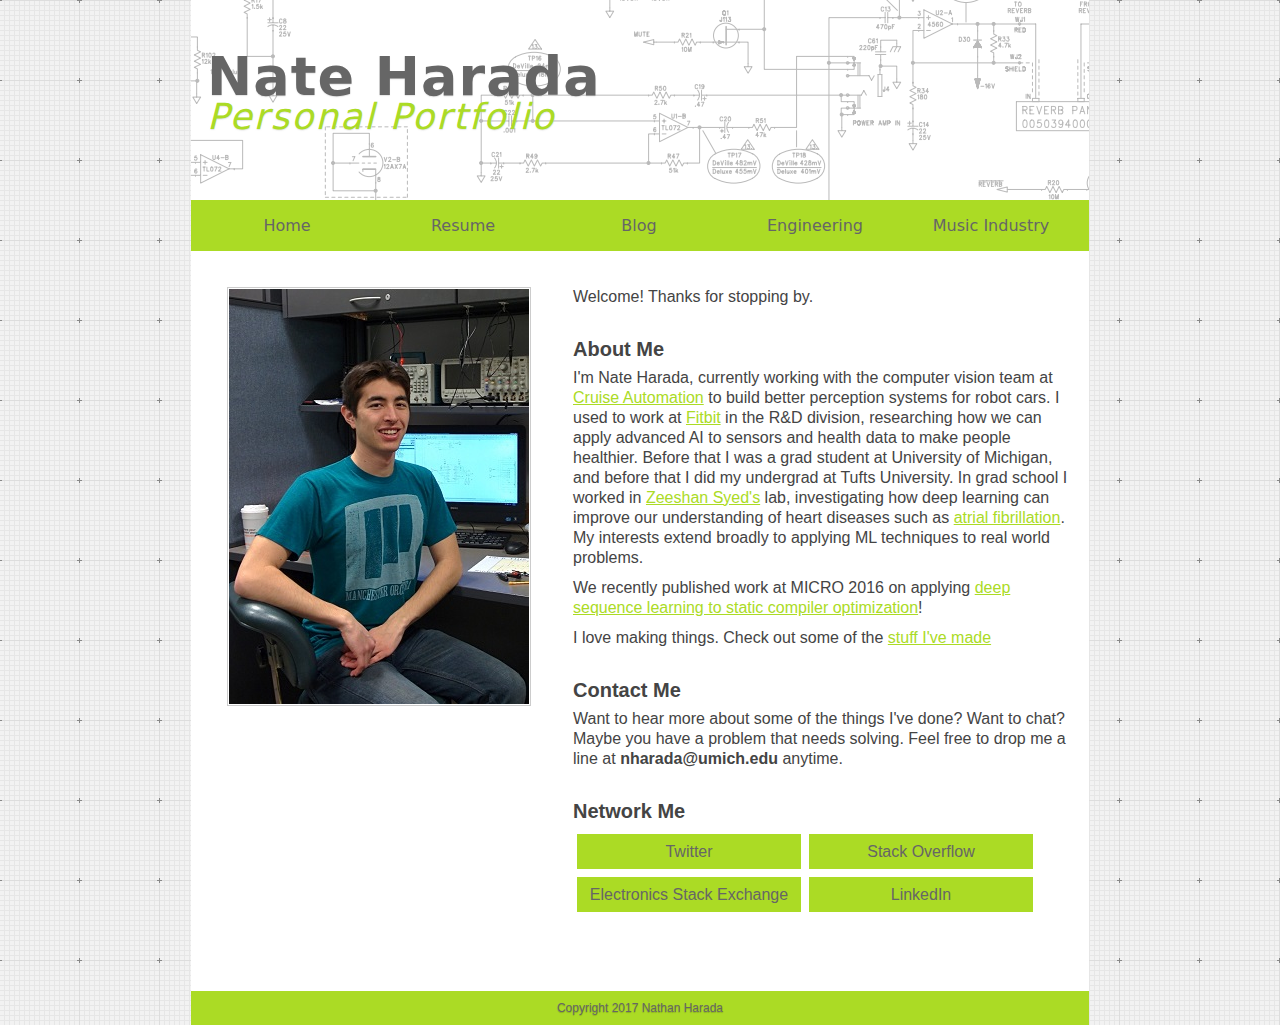
<file: index.html>
<!DOCTYPE html>
<html lang="en">
	<head>
		<title>Nate Harada</title>
		 
		<meta http-equiv="Content-Type" content="text/html; charset=UTF-8" />
		<meta name="description" content="" />
		<meta name="keywords" content="" />
		<link type="text/css" rel="stylesheet" href="styles/reset.css" />
		<link type="text/css" rel="stylesheet" href="styles/style.css" />
	</head>

	
	<body>
		<div id="header">
		<a href="index.html">
			<h1>Nate Harada</h1>
			<h2>Personal Portfolio</h2>
		</a>
		</div>
			
		<div id="nav">
			<ul id="menu">
				<li><a href="index.html">Home</a></li>
				<li><a href="resume.pdf">Resume</a></li>
				<li><a href="http://blog.nateharada.com">Blog</a></li>
				<li><a href="projects.html">Engineering</a></li>
				<li><a href="music.html">Music Industry</a></li>
			</ul>
		</div>
		
		<div id="content">
			<div id="left">
				<img src="images/me.jpg" id="personal-pic" />
			</div>
			<div id="right">
				<p>Welcome! Thanks for stopping by.</p>
				<h3>About Me</h3>
				<p>
                I'm Nate Harada, currently working with the computer vision team at <a href="https://www.getcruise.com">Cruise Automation</a> to build better perception systems for robot cars. I used to work at <a href="https://www.fitbit.com">Fitbit</a> in the R&ampD division, researching how we can apply advanced AI to sensors and health data to make people healthier. Before that I was a grad student at University of Michigan,
                    and before that I did my undergrad at Tufts University. In grad school I worked in <a href="http://web.eecs.umich.edu/~zhs/">
                    Zeeshan Syed's</a> lab, investigating how deep learning can improve our understanding of heart
                    diseases such as <a href="http://en.wikipedia.org/wiki/Atrial_fibrillation">atrial fibrillation</a>. My interests extend broadly to applying
                    ML techniques to real world problems. 
				</p>
                <p>
                We recently published work at MICRO 2016 on applying <a href="https://6cabd342-a-62cb3a1a-s-sites.googlegroups.com/site/michaellaurenzano/publications/zekany2016crystalball.pdf?attachauth=[base64]&attredirects=0">deep sequence learning to static compiler optimization</a>!
                </p>
				<p>
					I love making things. Check out some of the <a href="projects.html">stuff I've made</a>
				</p>
				<h3>Contact Me</h3>
				<p>
					Want to hear more about some of the things I've done? Want to chat? Maybe you have a problem that needs solving. Feel free to drop
					me a line at <em>nharada<span class="hide">@umich</span>.edu</em> anytime.
				</p>
				<h3>Network Me</h3>
				<ul id="networks">
					<li><a href="http://www.twitter.com/nateharada">Twitter</a></li>
					<li><a href="http://stackoverflow.com/users/326402/nate">Stack Overflow</a></li>
					<li><a href="http://electronics.stackexchange.com/users/7539/nate">Electronics Stack Exchange</a></li>
					<li><a href="https://www.linkedin.com/in/nathan-harada-22a46845/">LinkedIn</a></li>
					
				</ul>
			</div>
		</div>
		
		<div id="footer">
			<p>Copyright 2017 Nathan Harada</p>
		</div>
	</body>
</html>
</file>
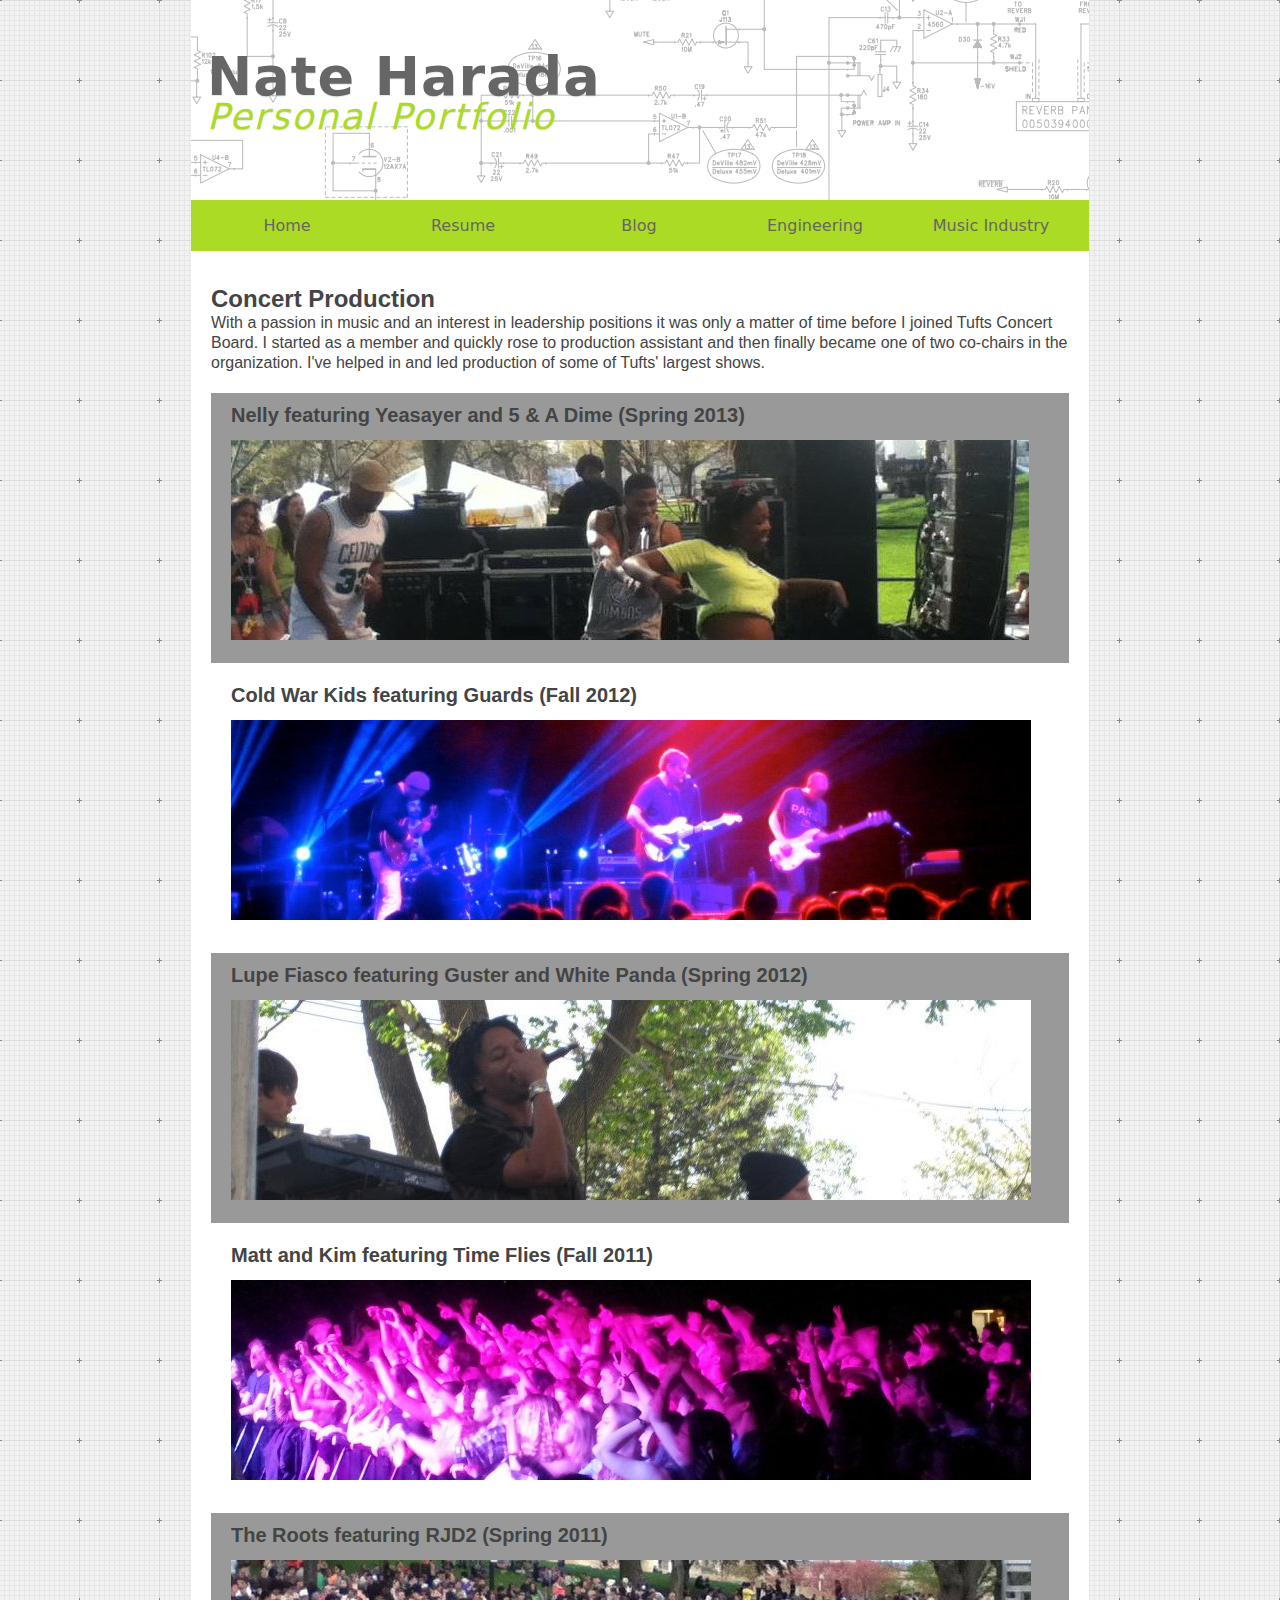
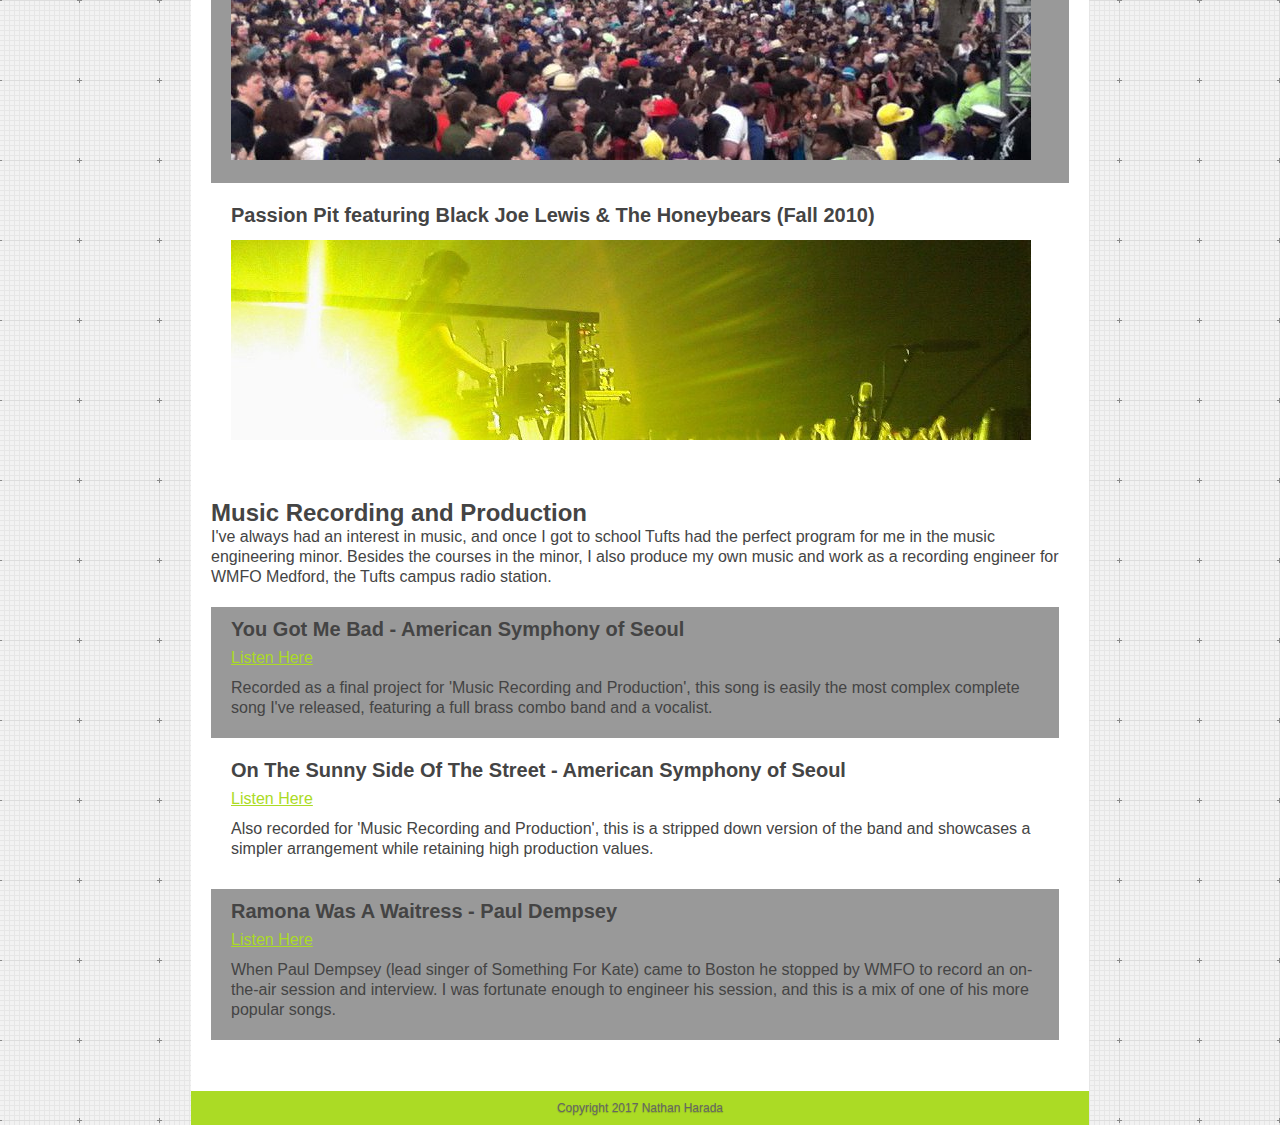
<file: music.html>
<!DOCTYPE html>
<html lang="en">
	<head>
		<title>Nate Harada</title>
		 
		<meta http-equiv="Content-Type" content="text/html; charset=UTF-8" />
		<meta name="description" content="" />
		<meta name="keywords" content="" />
		<link type="text/css" rel="stylesheet" href="styles/reset.css" />
		<link type="text/css" rel="stylesheet" href="styles/style.css" />
		<link type="text/css" rel="stylesheet" href="styles/music.css" />
		
		<script type="text/javascript" src="player/audio-player.js"></script>  
        <script type="text/javascript">  
            AudioPlayer.setup("player/player.swf", {  
                width: 290  
            });  
        </script> 
		
	</head>

	
	<body>
		<div id="header">
		<a href="index.html">
			<h1>Nate Harada</h1>
			<h2>Personal Portfolio</h2>
		</a>
		</div>
			
		<div id="nav">
			<ul id="menu">
				<li><a href="index.html">Home</a></li>
				<li><a href="resume.pdf">Resume</a></li>
				<li><a href="http://blog.nateharada.com">Blog</a></li>
				<li><a href="projects.html">Engineering</a></li>
				<li><a href="music.html">Music Industry</a></li>
			</ul>
		</div>
		
		<div id="content">
			<div id="concerts">
				<h2>Concert Production</h2>
				<p>
					With a passion in music and an interest in leadership positions it was only a matter of time before I joined
					Tufts Concert Board. I started as a member and quickly rose to production assistant and then finally became
					one of two co-chairs in the organization. I've helped in and led production of some of Tufts' largest shows.
				</p>
				<ul id="projects">
					<li>
						<h3>Nelly featuring Yeasayer and 5 & A Dime (Spring 2013)</h3>
						<img src="images/nelly.jpg" class="project-image"/>
					</li>
					
					<li>
						<h3>Cold War Kids featuring Guards (Fall 2012)</h3>
						<img src="images/coldwar.jpg" class="project-image"/>
					</li>
					
					<li>
						<h3>Lupe Fiasco featuring Guster and White Panda (Spring 2012)</h3>
						<img src="images/lupe.jpg" class="project-image"/>
					</li>
					
					<li>
						<h3>Matt and Kim featuring Time Flies (Fall 2011)</h3>
						<img src="images/mattkim.jpg" class="project-image"/>
					</li>
					
					<li>
						<h3>The Roots featuring RJD2 (Spring 2011)</h3>
						<img src="images/roots.jpg" class="project-image"/>
					</li>
					
					<li>
						<h3>Passion Pit featuring Black Joe Lewis & The Honeybears (Fall 2010)</h3>
						<img src="images/passion.jpg" class="project-image"/>
					</li>
				</ul>
			</div>
			
			<div id="recording">
				<h2>Music Recording and Production</h2>
				<p>
					I've always had an interest in music, and once I got to school Tufts had the perfect program for me in the 
					music engineering minor. Besides the courses in the minor, I also produce my own music and work as a recording 
					engineer for WMFO Medford, the Tufts campus radio station.
				</p>
				<ul id="projects">
					<li>
						<h3>You Got Me Bad - American Symphony of Seoul</h3>
							<p id="audioplayer_1"><a href="media/you-got-me-bad.mp3">Listen Here</a></p>  
							<script type="text/javascript">  
							AudioPlayer.embed("audioplayer_1", {
								soundFile: "media/you-got-me-bad.mp3",
								titles: "You Got Me Bad",  
								artists: "American Symphony of Soul", 
							});  
							</script>  
						<p>
							Recorded as a final project for 'Music Recording and Production', this song is easily the most complex 
							complete song I've released, featuring a full brass combo band and a vocalist.
						</p>
					</li>
					<li>
						<h3>On The Sunny Side Of The Street - American Symphony of Seoul</h3>
							<p id="audioplayer_2"><a href="media/on-the-sunny.mp3">Listen Here</a></p>  
							<script type="text/javascript">  
							AudioPlayer.embed("audioplayer_2", {
								soundFile: "media/on-the-sunny.mp3",
								titles: "On The Sunny Side of the Street",  
								artists: "American Symphony of Soul", 
							});  
							</script>  
						<p>
							Also recorded for 'Music Recording and Production', this is a stripped down version of the band and
							showcases a simpler arrangement while retaining high production values.
						</p>
					</li>
					<li>
						<h3>Ramona Was A Waitress - Paul Dempsey</h3>
							<p id="audioplayer_3"><a href="media/Ramona-Was-A-Waitress.mp3">Listen Here</a></p>  
							<script type="text/javascript">  
							AudioPlayer.embed("audioplayer_3", {
								soundFile: "media/Ramona-Was-A-Waitress.mp3",
								titles: "Ramona Was a Waitress",  
								artists: "Paul Dempsey", 
							});  
							</script>  
							<p>
								When Paul Dempsey (lead singer of Something For Kate) came to Boston he stopped by WMFO to record an on-the-air 
								session and interview. I was fortunate enough to engineer his session, and this is a mix of one of his more popular songs.
							</p>
					</li>
				</ul>
			</div>
		</div>
		
		<div id="footer">
			<p>Copyright 2017 Nathan Harada</p>
		</div>
	</body>
</html>
</file>
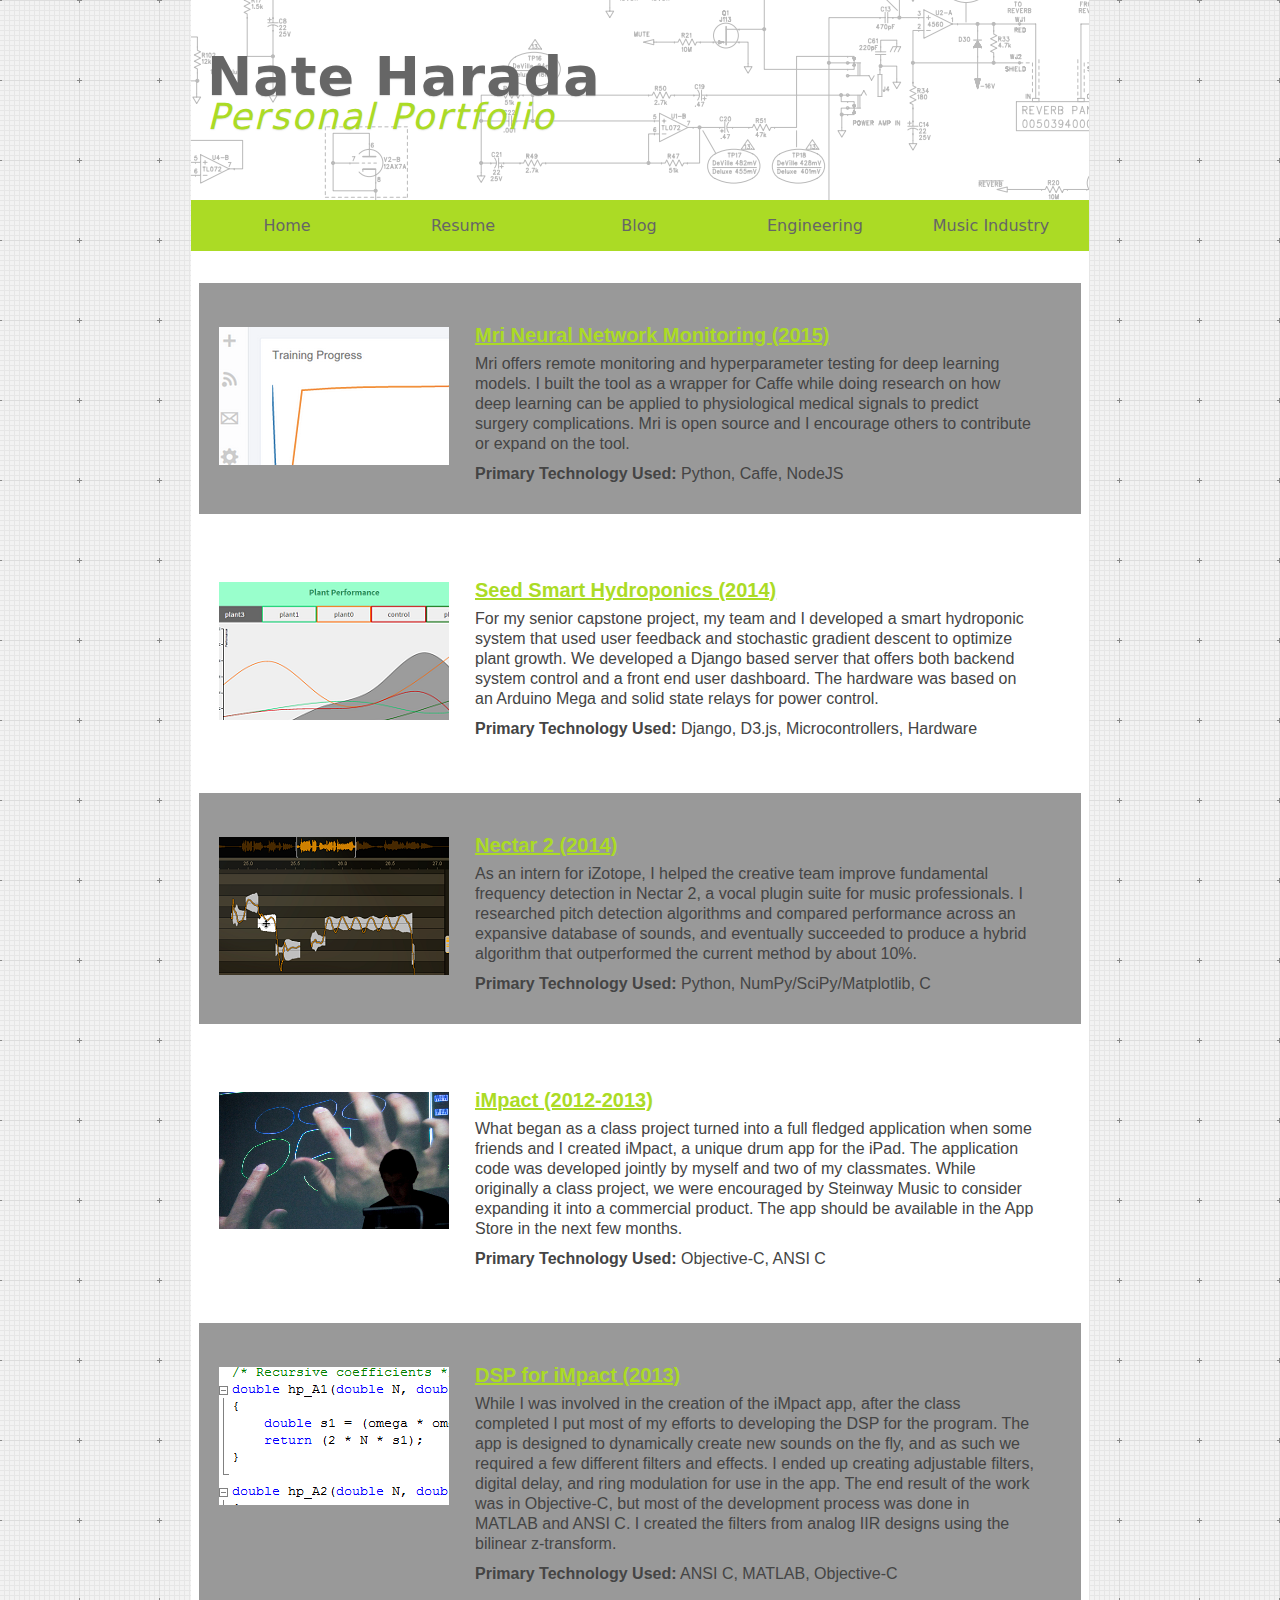
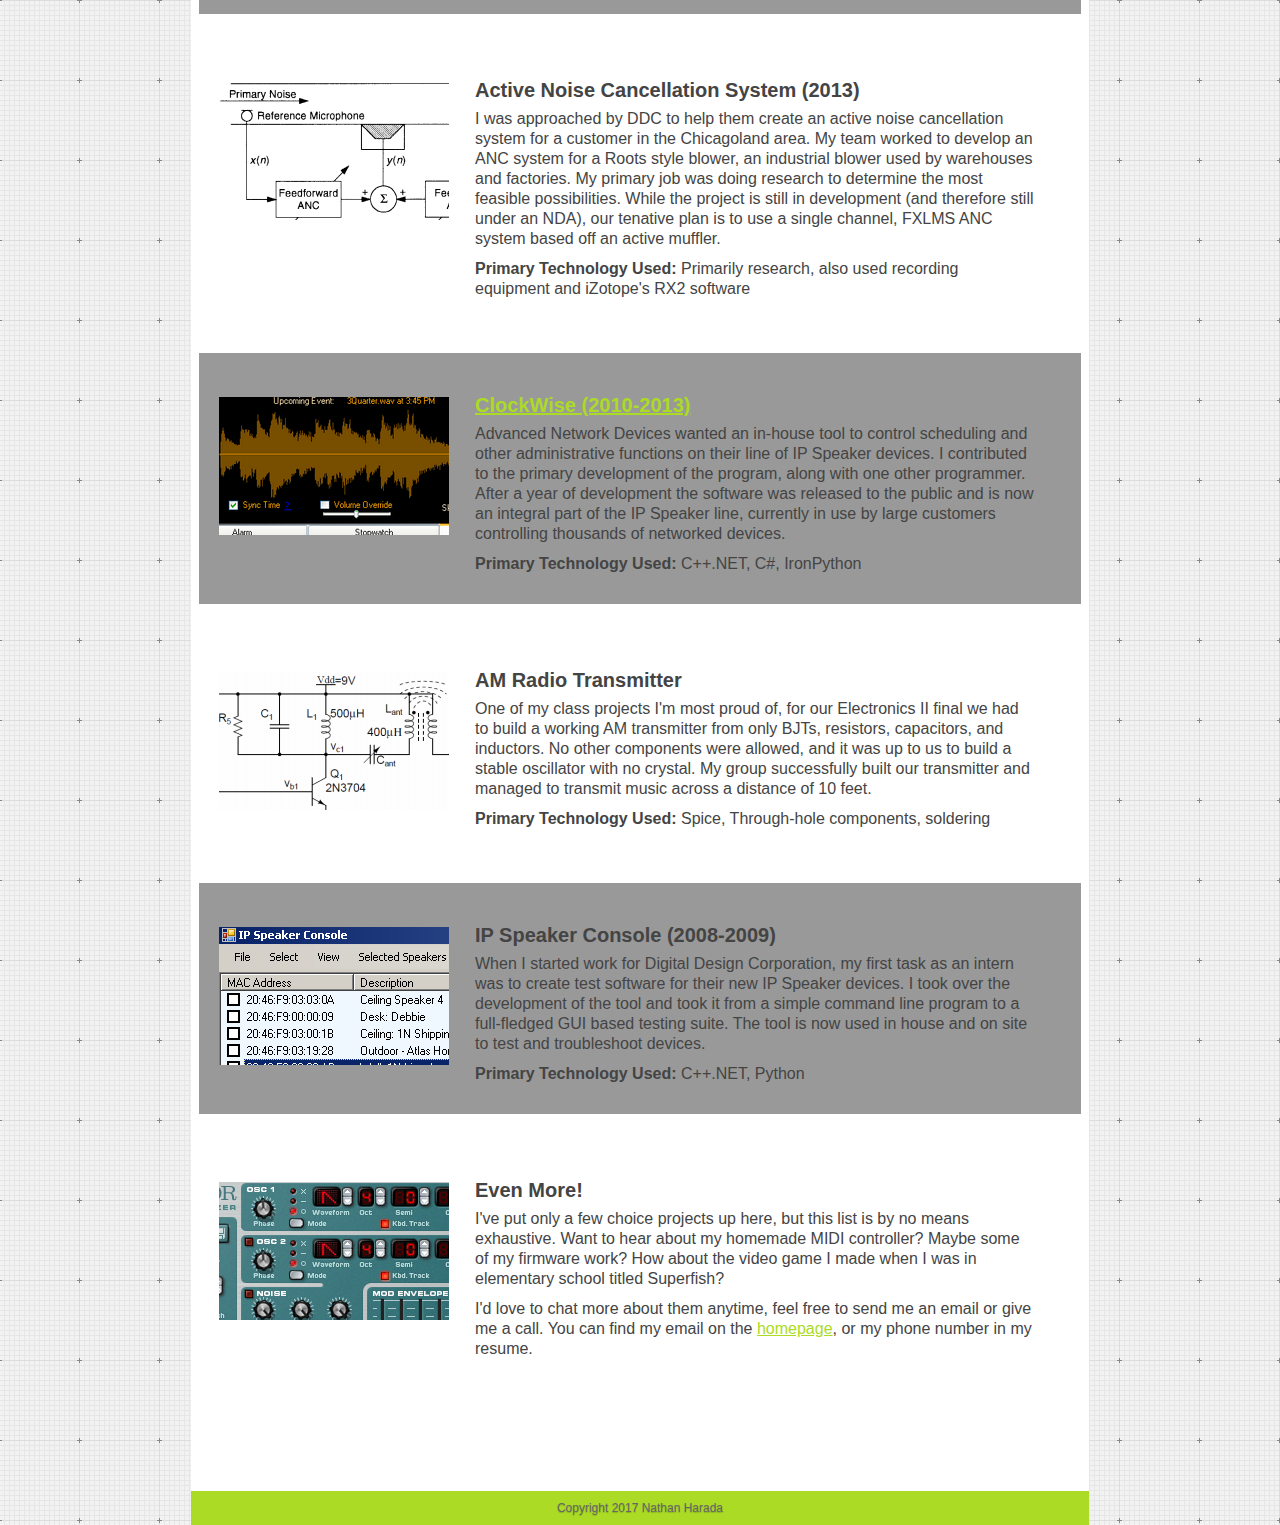
<file: projects.html>
<!DOCTYPE html>
<html lang="en">
	<head>
		<title>Nate Harada</title>
		 
		<meta http-equiv="Content-Type" content="text/html; charset=UTF-8" />
		<meta name="description" content="" />
		<meta name="keywords" content="" />
		<link type="text/css" rel="stylesheet" href="styles/projects.css" />
	</head>

	
	<body>
		<div id="header">
		<a href="index.html">
			<h1>Nate Harada</h1>
			<h2>Personal Portfolio</h2>
		</a>
		</div>
			
		<div id="nav">
			<ul id="menu">
				<li><a href="index.html">Home</a></li>
				<li><a href="resume.pdf">Resume</a></li>
				<li><a href="http://blog.nateharada.com">Blog</a></li>
				<li><a href="projects.html">Engineering</a></li>
				<li><a href="music.html">Music Industry</a></li>
			</ul>
		</div>
		
		<div id="content">
		<ul id="projects">
			<li>
				<img src="images/mri.png" class="project-image"/>
				<div class="project-text">
					<h3><a href="http://mri.readthedocs.org/">Mri Neural Network Monitoring (2015)</a></h3>
					<p>
                        Mri offers remote monitoring and hyperparameter testing for deep learning models. I built the tool as a wrapper for Caffe while doing research on how deep learning can be applied to physiological medical signals to predict surgery complications. Mri is open source and I encourage others to contribute or expand on the tool.
					</p>
					<p>				
						<em>Primary Technology Used:</em> Python, Caffe, NodeJS
					</p>
				</div>
			</li>


			<li>
				<img src="images/seed.png" class="project-image"/>
				<div class="project-text">
					<h3><a href="http://seed-hydroponics.herokuapp.com/">Seed Smart Hydroponics (2014)</a></h3>
					<p>
						For my senior capstone project, my team and I developed a smart hydroponic system that used user feedback and stochastic gradient descent to optimize plant growth. We developed a Django based server that offers both backend system control and a front end user dashboard. The hardware was based on an Arduino Mega and solid state relays for power control.
					</p>
					<p>				
						<em>Primary Technology Used:</em> Django, D3.js, Microcontrollers, Hardware
					</p>
				</div>
			</li>

			<li>
				<img src="images/nectar.png" class="project-image"/>
				<div class="project-text">
					<h3><a href="http://www.izotope.com/products/audio/nectar/">Nectar 2 (2014)</a></h3>
					<p>
						As an intern for iZotope, I helped the creative team improve fundamental frequency detection
						in Nectar 2, a vocal plugin suite for music professionals. I researched pitch detection algorithms 
						and compared performance across an expansive database of sounds, and eventually succeeded to produce a hybrid
						algorithm that outperformed the current method by about 10%.
					</p>
					<p>				
						<em>Primary Technology Used:</em> Python, NumPy/SciPy/Matplotlib, C
					</p>
				</div>
			</li>
			
			<li>
				<img src="images/impact.png" class="project-image"/>
				<div class="project-text">
					<h3><a href="http://www.impact-remix.com">iMpact (2012-2013)</a></h3>
					<p>
						What began as a class project turned into a full fledged application when some friends and I created
						iMpact, a unique drum app for the iPad. The application code was developed jointly by myself and two
						of my classmates. While originally a class project, we were encouraged by Steinway Music to consider
						expanding it into a commercial product. The app should be available in the App Store in the next few months.
					</p>
					<p>				
						<em>Primary Technology Used:</em> Objective-C, ANSI C
					</p>
				</div>
			</li>
			
			<li>
			<img src="images/dsp.png"  class="project-image"/>
				<div class="project-text">
					<h3><a href="http://www.impact-remix.com">DSP for iMpact (2013)</a></h3>
					<p>
						While I was involved in the creation of the iMpact app, after the class completed I put most 
						of my efforts to developing the DSP for the program. The app is designed to dynamically create new sounds on the fly, and as
						such we required a few different filters and effects. I ended up creating adjustable filters, digital delay, and ring modulation
						for use in the app. The end result of the work was in Objective-C, but most of the development process was done in MATLAB and 
						ANSI C.	I created the filters from analog IIR designs using the bilinear z-transform.					
					</p>
					<p>		
						<em>Primary Technology Used:</em> ANSI C, MATLAB, Objective-C
					</p>
				</div>
			</li>
			
			<li>
				<img src="images/anc.png" class="project-image"/>
				<div class="project-text">
					<h3>Active Noise Cancellation System (2013)</h3>
					<p>
						I was approached by DDC to help them create an active noise cancellation system for a customer in the Chicagoland
						area. My team worked to develop an ANC system for a Roots style blower, an industrial blower used by warehouses and
						factories. My primary job was doing research to determine the most feasible possibilities. While the project is still
						in development (and therefore still under an NDA), our tenative plan is to use a single channel, FXLMS ANC system based off
						an active muffler.
					</p>
					<p>				
						<em>Primary Technology Used:</em> Primarily research, also used recording equipment and iZotope's RX2 software
					</p>
				</div>
			</li>
			
			<li>
			<img src="images/clockwise.png"  class="project-image"/>
				<div class="project-text">
					<h3><a href="http://www.anetd.com/clockwise/">ClockWise (2010-2013)</a></h3>
					<p>
						Advanced Network Devices wanted an in-house tool to control scheduling and other administrative functions
						on their line of IP Speaker devices. I contributed to the primary development of the program, along with 
						one other programmer. After a year of development the software was released to the public and is now an
						integral part of the IP Speaker line, currently in use by large customers controlling thousands of networked devices.
					</p>
					<p>		
						<em>Primary Technology Used:</em> C++.NET, C#, IronPython
					</p>
				</div>
			</li>
			
			<li>
				<img src="images/amtrans.png" class="project-image"/>
				<div class="project-text">
					<h3>AM Radio Transmitter</h3>
					<p>
						One of my class projects I'm most proud of, for our Electronics II final we had to build a working AM transmitter
						from only BJTs, resistors, capacitors, and inductors. No other components were allowed, and it was up to us to build
						a stable oscillator with no crystal. My group successfully built our transmitter and managed to transmit music across 
						a distance of 10 feet. 
					</p>
					<p>				
						<em>Primary Technology Used:</em> Spice, Through-hole components, soldering
					</p>
				</div>
			</li>
			
			<li>
				<img src="images/console.png"  class="project-image"/>
				<div class="project-text">
					<h3>IP Speaker Console (2008-2009)</h3>
					<p> 
						When I started work for Digital Design Corporation, my first task as an intern was to create test software for
						their new IP Speaker devices. I took over the development of the tool and took it from a simple command line program
						to a full-fledged GUI based testing suite. The tool is now used in house and on site to test and troubleshoot 
						devices.
					</p>
					<p>		
						<em>Primary Technology Used:</em> C++.NET, Python
					</p>
				</div>
			</li>
			
			
			<li>
				<img src="images/more.png"  class="project-image"/>
				<div class="project-text">
					<h3>Even More!</h3>
					<p> 
						I've put only a few choice projects up here, but this list is by no means exhaustive. Want to hear about my homemade MIDI controller?
						Maybe some of my firmware work? How about the video game I made when I was in elementary school titled Superfish?
					</p>
					<p>
						I'd love to chat more 
						about them anytime, feel free to send me an email or give me a call. You can find my email on the <a href="index.html">homepage</a>, or
						my phone number in my resume.
					</p>
				</div>
			</li>
		</div>
		
		<div id="footer">
			<p>Copyright 2017 Nathan Harada</p>
		</div>
	</body>
</html>
</file>
<file: styles/music.css>
#content {
	height:2400px;
}

#recording {
	width: 848px;
	padding: 14px 6px 12px 6px;
	margin: 0 6px;
}

#concerts {
	width: 858px;
	padding: 14px 6px 12px 6px;
	margin: 0 6px;
}

#projects li {
	margin:10px 0px;
	padding: 10px 20px;
	clear:both;
}

#projects li:nth-child(odd){
	background-color:#999;
}

em {
	font-weight:bold;
}

#content h2 {
	font-weight:bold;
	font-size:24px;
	line-height:28px;
}

#content h3 {
	font-size:20px; 
	font-weight:bold;
	text-decoration:none;
	margin:0px 0px 6px 0px;
}

#content img {
	margin: 6px auto;

}
</file>
<file: styles/projects.css>
@import url("./style.css");

#content {
	height:2800px;
}

#projects li {
	margin:12px 0px;
	padding: 20px;
	clear:both;
	float:left;
	list-style-type:none;
}

#projects li:nth-child(odd){
	background-color:#999;
}


.project-image {
	margin:12px 0px;
	padding:12px 0px;
	float:left;
}

.project-text {
	float:right;
	width:560px;
	margin:0px 26px;
}

em {
	font-weight:bold;
}
</file>
<file: styles/style.css>
@import url("reset.css");

body {
	font-family: arial;
	font-size: 16px;
	line-height: 25px;
	color: #666666;
	background-image:url('../images/graphy.png');
	background-color: #000;
}

a {
	color: #ABDB25;
	text-decoration:underline;
}

a:hover {
	text-decoration:none;
}

em {
	font-weight:bold;
}

#header {
	width:866px;
	height:120px;
	margin:0px auto;
	background-color: #FFF;
	background-image:url('../images/header.png');
	padding: 50px 16px 30px 16px;
}

#header a {
	font-family:"Bitstream Vera Sans","DejaVu Sans","Trebuchet MS",Verdana,sans-serif;
	font-size:54px;
	text-decoration:none;
	letter-spacing:1px;
	font-weight:900;
	text-shadow: 0 1px 1px rgba(204,204,204,0.5);
	color: #666666;
}

#header h1{
	font-family:"Bitstream Vera Sans","DejaVu Sans","Trebuchet MS",Verdana,sans-serif;
	font-size:54px;
	line-height:54px;
	letter-spacing:1px;
	font-weight:900;
	text-shadow: 0 1px 1px rgba(204,204,204,0.5);
}

#header h2{
	font-family:"Bitstream Vera Sans","DejaVu Sans","Trebuchet MS",Verdana,sans-serif;
	font-size:36px;
	font-weight:400;
	font-style:italic;
	letter-spacing:2px;
	color: #ABDB25;
	text-shadow: 0 1px 1px rgba(204,204,204,0.5);
}

#nav {
	width:882px;
	height:35px;
	margin:0px auto;
	background-color: #ABDB25;
	padding: 8px;
}

#nav ul
{
	float:left;
	width:100%;
	padding:0;
	margin:0;
	list-style-type:none;
}

#nav a:hover 
{
	color:#fff;
	background-color:#666666;
}
	
#nav a
{
	float:left;
	width:156px;
	text-decoration:none;
	color:#666666;
	padding:5px 10px;
	text-align:center;
	font-family:"Bitstream Vera Sans","DejaVu Sans","Trebuchet MS",Verdana,sans-serif;
	font-size:16px;
	font-weight:350;
}

#nav li 
{
	display:inline;
}

#content {
	width:882px;
	height:700px;
	margin: 0px auto;
	padding: 20px 8px;
	background-color: #FFF;
	color:#444;
}

#content h3 {
	font-size:20px; 
	font-weight:bold;
	margin:20px 0px 6px 0px;
}

#content p {
	padding:0px 0px 10px 0px;
	font-size:16px;
	line-height:20px;
}

#content #right{
	width:500px;
	float:right;
	padding: 16px 8px 8px 8px;
}

#content #left{
	width:350px;
	float:left;
	padding: 16px 8px 8px 8px;
}

#personal-pic {
	margin: 0px 20px;
	border: 1px solid #CCC;
	padding: 1px;
}

#networks ul {
	list-style-type:none;
}

#networks a {
	color:#666;
	margin:4px;
	padding: 5px 12px;
	float:left;
	background-color:#ABDB25;
	width:40%;
	text-align:center;
	text-decoration:none;
}

#networks a:hover {
	color:#fff;
	background-color:#666;
}

#footer {
	font-family:Georgia, Arial, Serif;
	font-size:12px;
	line-height:14px;
	text-shadow: 0 1px 1px rgba(0,0,0,0.2);
	background-color: #ABDB25;
	margin: auto;
	text-align: center;
	width: 882px;
	padding: 10px 8px;
}
</file>
